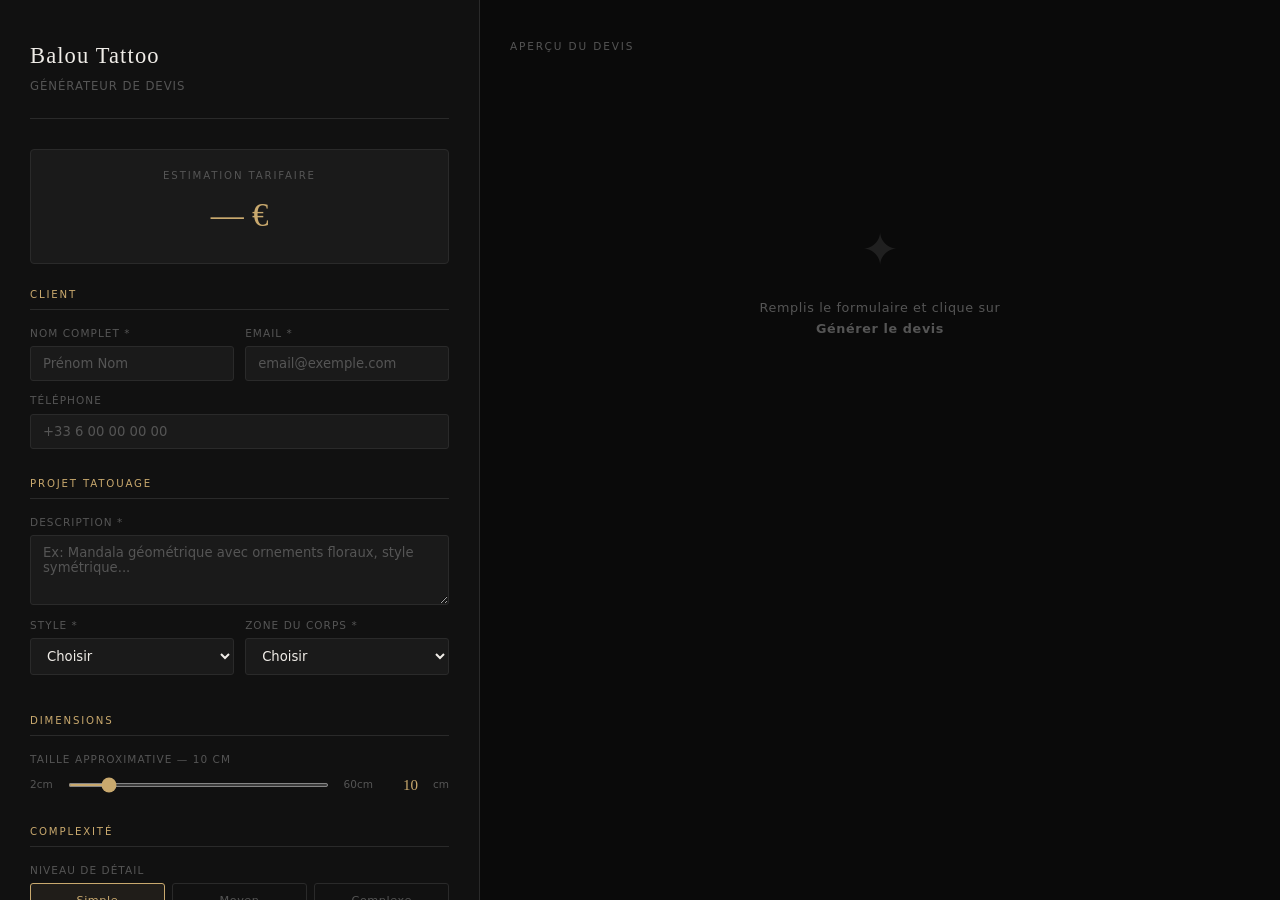
<file: devis.html>
<!DOCTYPE html>
<html lang="fr">
<head>
<meta charset="UTF-8" />
<meta name="viewport" content="width=device-width, initial-scale=1.0" />
<title>Générateur de Devis — Balou Tattoo</title>
<style>
/* =============================================
   RESET & BASE
   ============================================= */
*, *::before, *::after { box-sizing: border-box; margin: 0; padding: 0; }

:root {
  --black:   #0a0a0a;
  --dark:    #111;
  --dark2:   #1a1a1a;
  --border:  #2a2a2a;
  --muted:   #555;
  --light:   #999;
  --white:   #f0ede8;
  --accent:  #c9a96e;
  --green:   #4a7c59;
  --red:     #8b3a3a;
  --font-serif: 'Georgia', serif;
  --font-sans:  system-ui, -apple-system, sans-serif;
}

html { font-size: 15px; scroll-behavior: smooth; }

body {
  background: var(--black);
  color: var(--white);
  font-family: var(--font-sans);
  font-weight: 300;
  line-height: 1.6;
  min-height: 100vh;
}

::-webkit-scrollbar { width: 4px; }
::-webkit-scrollbar-track { background: var(--black); }
::-webkit-scrollbar-thumb { background: var(--accent); }

/* =============================================
   LAYOUT
   ============================================= */
.app {
  display: grid;
  grid-template-columns: 480px 1fr;
  min-height: 100vh;
}

/* PANEL GAUCHE — Formulaire */
.panel-form {
  background: var(--dark);
  border-right: 1px solid var(--border);
  overflow-y: auto;
  padding: 2.5rem 2rem;
  position: sticky;
  top: 0;
  height: 100vh;
}

/* PANEL DROIT — Aperçu */
.panel-preview {
  padding: 2.5rem 2rem;
  overflow-y: auto;
}

/* =============================================
   HEADER
   ============================================= */
.app-header {
  margin-bottom: 2rem;
  padding-bottom: 1.5rem;
  border-bottom: 1px solid var(--border);
}

.app-title {
  font-family: var(--font-serif);
  font-size: 1.5rem;
  font-weight: normal;
  color: var(--white);
  letter-spacing: 0.05em;
}

.app-sub {
  font-size: 0.78rem;
  color: var(--muted);
  letter-spacing: 0.08em;
  text-transform: uppercase;
  margin-top: 0.25rem;
}

/* =============================================
   FORMULAIRE
   ============================================= */
.form-section {
  margin-bottom: 1.8rem;
}

.form-section-title {
  font-size: 0.68rem;
  letter-spacing: 0.18em;
  text-transform: uppercase;
  color: var(--accent);
  margin-bottom: 1rem;
  padding-bottom: 0.4rem;
  border-bottom: 1px solid var(--border);
}

.form-row {
  display: grid;
  grid-template-columns: 1fr 1fr;
  gap: 0.75rem;
}

.form-group {
  display: flex;
  flex-direction: column;
  gap: 0.3rem;
  margin-bottom: 0.75rem;
}

.form-group:last-child { margin-bottom: 0; }

label {
  font-size: 0.7rem;
  letter-spacing: 0.1em;
  text-transform: uppercase;
  color: var(--muted);
}

input, select, textarea {
  background: var(--dark2);
  border: 1px solid var(--border);
  color: var(--white);
  padding: 0.6rem 0.8rem;
  font-family: var(--font-sans);
  font-size: 0.88rem;
  border-radius: 3px;
  outline: none;
  transition: border-color 0.2s;
  width: 100%;
}

input::placeholder, textarea::placeholder { color: var(--muted); }
input:focus, select:focus, textarea:focus { border-color: var(--accent); }
select option { background: var(--dark2); }
textarea { resize: vertical; min-height: 70px; }

/* Slider */
.slider-wrap {
  display: flex;
  align-items: center;
  gap: 1rem;
}

input[type="range"] {
  flex: 1;
  padding: 0;
  height: 4px;
  background: var(--border);
  border: none;
  border-radius: 2px;
  cursor: pointer;
  accent-color: var(--accent);
}

.slider-val {
  font-size: 1rem;
  font-family: var(--font-serif);
  color: var(--accent);
  min-width: 2rem;
  text-align: right;
}

/* Complexity radio */
.radio-group {
  display: flex;
  gap: 0.5rem;
}

.radio-btn {
  flex: 1;
  text-align: center;
  padding: 0.5rem;
  border: 1px solid var(--border);
  border-radius: 3px;
  cursor: pointer;
  font-size: 0.75rem;
  letter-spacing: 0.05em;
  color: var(--muted);
  transition: all 0.2s;
  user-select: none;
}

.radio-btn.active {
  border-color: var(--accent);
  color: var(--accent);
  background: rgba(201,169,110,0.08);
}

/* Boutons */
.btn {
  display: inline-flex;
  align-items: center;
  justify-content: center;
  gap: 0.5rem;
  padding: 0.75rem 1.5rem;
  font-size: 0.78rem;
  letter-spacing: 0.12em;
  text-transform: uppercase;
  font-family: var(--font-sans);
  border-radius: 3px;
  cursor: pointer;
  border: none;
  transition: all 0.2s;
  width: 100%;
  margin-top: 0.5rem;
}

.btn-primary { background: var(--accent); color: var(--black); font-weight: 600; }
.btn-primary:hover { background: #d4b47a; }

.btn-ghost {
  background: transparent;
  color: var(--light);
  border: 1px solid var(--border);
}
.btn-ghost:hover { border-color: var(--accent); color: var(--accent); }

.btn-danger { background: var(--red); color: var(--white); }
.btn-danger:hover { background: #a04444; }

/* =============================================
   PRIX ESTIMÉ LIVE
   ============================================= */
.price-live {
  background: var(--dark2);
  border: 1px solid var(--border);
  border-radius: 4px;
  padding: 1.2rem;
  margin-bottom: 1.5rem;
  text-align: center;
}

.price-live-label {
  font-size: 0.68rem;
  letter-spacing: 0.18em;
  text-transform: uppercase;
  color: var(--muted);
  margin-bottom: 0.3rem;
}

.price-live-amount {
  font-family: var(--font-serif);
  font-size: 2.2rem;
  color: var(--accent);
  font-weight: normal;
}

.price-live-range {
  font-size: 0.75rem;
  color: var(--muted);
  margin-top: 0.2rem;
}

.price-breakdown {
  display: flex;
  flex-direction: column;
  gap: 0.3rem;
  margin-top: 0.8rem;
  padding-top: 0.8rem;
  border-top: 1px solid var(--border);
  text-align: left;
}

.pb-row {
  display: flex;
  justify-content: space-between;
  font-size: 0.75rem;
  color: var(--light);
}

.pb-row.total {
  color: var(--white);
  font-weight: 500;
  padding-top: 0.3rem;
  border-top: 1px solid var(--border);
  margin-top: 0.3rem;
}

/* =============================================
   APERÇU DEVIS
   ============================================= */
.preview-header {
  display: flex;
  justify-content: space-between;
  align-items: center;
  margin-bottom: 1.5rem;
}

.preview-title {
  font-size: 0.7rem;
  letter-spacing: 0.18em;
  text-transform: uppercase;
  color: var(--muted);
}

.preview-actions {
  display: flex;
  gap: 0.75rem;
}

.preview-actions .btn {
  width: auto;
  margin-top: 0;
  padding: 0.5rem 1.2rem;
  font-size: 0.7rem;
}

/* DEVIS — le document imprimable */
#quote {
  background: #fff;
  color: #1a1a1a;
  max-width: 720px;
  margin: 0 auto;
  padding: 3rem 3.5rem;
  border-radius: 4px;
  font-family: 'Georgia', serif;
  box-shadow: 0 20px 60px rgba(0,0,0,0.5);
  position: relative;
  overflow: hidden;
}

#quote::before {
  content: '';
  position: absolute;
  top: 0; left: 0; right: 0;
  height: 4px;
  background: linear-gradient(90deg, #c9a96e, #8b6f47);
}

/* En-tête devis */
.q-header {
  display: flex;
  justify-content: space-between;
  align-items: flex-start;
  margin-bottom: 2.5rem;
  padding-bottom: 2rem;
  border-bottom: 1px solid #e8e4de;
}

.q-logo {
  display: flex;
  flex-direction: column;
}

.q-logo-name {
  font-size: 2rem;
  font-weight: normal;
  letter-spacing: 0.1em;
  color: #1a1a1a;
  line-height: 1;
}

.q-logo-tag {
  font-size: 0.7rem;
  letter-spacing: 0.2em;
  text-transform: uppercase;
  color: #c9a96e;
  margin-top: 0.3rem;
}

.q-logo-sub {
  font-size: 0.72rem;
  color: #888;
  margin-top: 0.5rem;
  font-family: system-ui, sans-serif;
  font-style: normal;
}

.q-meta {
  text-align: right;
  font-family: system-ui, sans-serif;
}

.q-devis-label {
  font-size: 0.65rem;
  letter-spacing: 0.2em;
  text-transform: uppercase;
  color: #aaa;
}

.q-devis-num {
  font-size: 1.3rem;
  color: #1a1a1a;
  letter-spacing: 0.05em;
  margin: 0.2rem 0;
}

.q-date {
  font-size: 0.78rem;
  color: #888;
}

/* Infos client */
.q-parties {
  display: grid;
  grid-template-columns: 1fr 1fr;
  gap: 2rem;
  margin-bottom: 2.5rem;
}

.q-party-label {
  font-size: 0.62rem;
  letter-spacing: 0.2em;
  text-transform: uppercase;
  color: #aaa;
  font-family: system-ui, sans-serif;
  margin-bottom: 0.6rem;
}

.q-party-name {
  font-size: 1.05rem;
  color: #1a1a1a;
  font-weight: normal;
  margin-bottom: 0.2rem;
}

.q-party-info {
  font-size: 0.8rem;
  color: #666;
  font-family: system-ui, sans-serif;
  font-style: normal;
  line-height: 1.6;
}

/* Description projet */
.q-project {
  background: #faf8f5;
  border: 1px solid #e8e4de;
  border-radius: 3px;
  padding: 1.5rem;
  margin-bottom: 2rem;
}

.q-project-label {
  font-size: 0.62rem;
  letter-spacing: 0.2em;
  text-transform: uppercase;
  color: #aaa;
  font-family: system-ui, sans-serif;
  margin-bottom: 0.8rem;
}

.q-project-title {
  font-size: 1.1rem;
  color: #1a1a1a;
  margin-bottom: 0.5rem;
}

.q-project-desc {
  font-size: 0.83rem;
  color: #555;
  font-family: system-ui, sans-serif;
  line-height: 1.7;
}

.q-tags {
  display: flex;
  flex-wrap: wrap;
  gap: 0.4rem;
  margin-top: 0.8rem;
}

.q-tag {
  font-size: 0.65rem;
  letter-spacing: 0.1em;
  text-transform: uppercase;
  padding: 0.2rem 0.6rem;
  border: 1px solid #d4b47a;
  color: #b8964a;
  border-radius: 2px;
  font-family: system-ui, sans-serif;
}

/* Tableau tarif */
.q-table {
  width: 100%;
  border-collapse: collapse;
  margin-bottom: 1.5rem;
  font-family: system-ui, sans-serif;
}

.q-table th {
  font-size: 0.62rem;
  letter-spacing: 0.18em;
  text-transform: uppercase;
  color: #aaa;
  padding: 0.6rem 0.8rem;
  border-bottom: 1px solid #e8e4de;
  text-align: left;
  font-weight: 400;
}

.q-table th:last-child, .q-table td:last-child { text-align: right; }

.q-table td {
  padding: 0.75rem 0.8rem;
  font-size: 0.83rem;
  color: #333;
  border-bottom: 1px solid #f0ede8;
  vertical-align: top;
}

.q-table td:first-child { color: #1a1a1a; font-weight: 500; }

.q-table tr:last-child td { border-bottom: none; }

/* Totaux */
.q-totals {
  margin-left: auto;
  width: 280px;
  margin-bottom: 2rem;
}

.q-total-row {
  display: flex;
  justify-content: space-between;
  padding: 0.45rem 0;
  font-size: 0.83rem;
  font-family: system-ui, sans-serif;
  color: #555;
  border-bottom: 1px solid #f0ede8;
}

.q-total-row.main {
  font-size: 1.05rem;
  color: #1a1a1a;
  font-weight: 600;
  border-bottom: 2px solid #1a1a1a;
  padding-top: 0.6rem;
}

.q-total-row.acompte {
  color: #c9a96e;
  font-weight: 500;
  border-bottom: none;
  font-size: 0.9rem;
}

/* Conditions */
.q-conditions {
  background: #faf8f5;
  border: 1px solid #e8e4de;
  border-radius: 3px;
  padding: 1.2rem 1.5rem;
  margin-bottom: 1.5rem;
}

.q-conditions-title {
  font-size: 0.62rem;
  letter-spacing: 0.2em;
  text-transform: uppercase;
  color: #aaa;
  font-family: system-ui, sans-serif;
  margin-bottom: 0.8rem;
}

.q-conditions ul {
  list-style: none;
  display: flex;
  flex-direction: column;
  gap: 0.4rem;
}

.q-conditions li {
  font-size: 0.75rem;
  color: #666;
  font-family: system-ui, sans-serif;
  padding-left: 1rem;
  position: relative;
  line-height: 1.5;
}

.q-conditions li::before {
  content: '—';
  position: absolute;
  left: 0;
  color: #c9a96e;
}

/* Footer devis */
.q-footer {
  display: flex;
  justify-content: space-between;
  align-items: flex-end;
  padding-top: 1.5rem;
  border-top: 1px solid #e8e4de;
  font-family: system-ui, sans-serif;
}

.q-footer-note {
  font-size: 0.7rem;
  color: #aaa;
  max-width: 300px;
  line-height: 1.5;
}

.q-signature {
  text-align: right;
}

.q-signature-label {
  font-size: 0.62rem;
  letter-spacing: 0.15em;
  text-transform: uppercase;
  color: #aaa;
  margin-bottom: 2.5rem;
}

.q-signature-line {
  width: 150px;
  height: 1px;
  background: #ccc;
  margin-left: auto;
}

.q-signature-name {
  font-size: 0.75rem;
  color: #888;
  margin-top: 0.3rem;
}

/* Empty state */
.preview-empty {
  display: flex;
  flex-direction: column;
  align-items: center;
  justify-content: center;
  min-height: 400px;
  color: var(--muted);
  text-align: center;
  gap: 0.8rem;
}

.preview-empty-icon {
  font-size: 3rem;
  opacity: 0.3;
}

.preview-empty-text {
  font-size: 0.85rem;
  letter-spacing: 0.05em;
}

/* =============================================
   IMPRESSION / PDF
   ============================================= */
@media print {
  * { -webkit-print-color-adjust: exact !important; print-color-adjust: exact !important; }

  body { background: #fff !important; }

  .panel-form, .preview-header { display: none !important; }

  .app { display: block; }

  .panel-preview {
    padding: 0;
    overflow: visible;
  }

  #quote {
    box-shadow: none !important;
    border-radius: 0 !important;
    max-width: 100% !important;
    padding: 2rem 2.5rem !important;
  }

  #quote::before { display: none; }
}
</style>
</head>
<body>

<div class="app">

  <!-- ==========================================
       PANNEAU FORMULAIRE
       ========================================== -->
  <aside class="panel-form">

    <div class="app-header">
      <div class="app-title">Balou Tattoo</div>
      <div class="app-sub">Générateur de devis</div>
    </div>

    <!-- Prix live -->
    <div class="price-live">
      <div class="price-live-label">Estimation tarifaire</div>
      <div class="price-live-amount" id="livePrice">— €</div>
      <div class="price-live-range" id="liveRange"></div>
      <div class="price-breakdown" id="priceBreakdown" style="display:none">
        <div class="pb-row"><span>Base (taille)</span><span id="pbBase">—</span></div>
        <div class="pb-row"><span>Style</span><span id="pbStyle">—</span></div>
        <div class="pb-row"><span>Zone</span><span id="pbZone">—</span></div>
        <div class="pb-row"><span>Complexité</span><span id="pbComplex">—</span></div>
        <div class="pb-row total"><span>Total estimé</span><span id="pbTotal">—</span></div>
        <div class="pb-row" style="color:var(--accent)"><span>Acompte (30%)</span><span id="pbAcompte">—</span></div>
      </div>
    </div>

    <!-- Infos client -->
    <div class="form-section">
      <div class="form-section-title">Client</div>
      <div class="form-row">
        <div class="form-group">
          <label for="clientName">Nom complet *</label>
          <input type="text" id="clientName" placeholder="Prénom Nom" />
        </div>
        <div class="form-group">
          <label for="clientEmail">Email *</label>
          <input type="email" id="clientEmail" placeholder="email@exemple.com" />
        </div>
      </div>
      <div class="form-group">
        <label for="clientPhone">Téléphone</label>
        <input type="tel" id="clientPhone" placeholder="+33 6 00 00 00 00" />
      </div>
    </div>

    <!-- Projet -->
    <div class="form-section">
      <div class="form-section-title">Projet tatouage</div>
      <div class="form-group">
        <label for="tattooDesc">Description *</label>
        <textarea id="tattooDesc" placeholder="Ex: Mandala géométrique avec ornements floraux, style symétrique..."></textarea>
      </div>
      <div class="form-row">
        <div class="form-group">
          <label for="tattooStyle">Style *</label>
          <select id="tattooStyle">
            <option value="">Choisir</option>
            <option value="blackwork">Blackwork</option>
            <option value="realisme">Réalisme</option>
            <option value="neotrad">Néo-traditionnel</option>
            <option value="mandala">Mandala / Géométrique</option>
            <option value="minimaliste">Minimaliste / Fine line</option>
            <option value="lettering">Lettering</option>
            <option value="japonais">Japonais / Irezumi</option>
            <option value="ornamental">Ornamental</option>
          </select>
        </div>
        <div class="form-group">
          <label for="tattooZone">Zone du corps *</label>
          <select id="tattooZone">
            <option value="">Choisir</option>
            <option value="avant-bras">Avant-bras</option>
            <option value="bras">Bras entier</option>
            <option value="epaule">Épaule</option>
            <option value="dos">Dos (partiel)</option>
            <option value="dos-complet">Dos complet</option>
            <option value="torse">Torse / Poitrine</option>
            <option value="jambe">Jambe / Cuisse</option>
            <option value="cotes">Côtes / Flanc</option>
            <option value="main">Main / Doigts</option>
            <option value="cou">Cou</option>
            <option value="cheville">Cheville / Pied</option>
          </select>
        </div>
      </div>
    </div>

    <!-- Taille -->
    <div class="form-section">
      <div class="form-section-title">Dimensions</div>
      <div class="form-group">
        <label>Taille approximative — <span id="sizeLabel">10 cm</span></label>
        <div class="slider-wrap">
          <span style="font-size:0.7rem;color:var(--muted)">2cm</span>
          <input type="range" id="tattooSize" min="2" max="60" value="10" step="1" />
          <span style="font-size:0.7rem;color:var(--muted)">60cm</span>
          <span class="slider-val" id="sizeVal">10</span><span style="font-size:0.7rem;color:var(--muted)">cm</span>
        </div>
      </div>
    </div>

    <!-- Complexité -->
    <div class="form-section">
      <div class="form-section-title">Complexité</div>
      <div class="form-group">
        <label>Niveau de détail</label>
        <div class="radio-group">
          <div class="radio-btn active" data-val="simple">Simple</div>
          <div class="radio-btn" data-val="moyen">Moyen</div>
          <div class="radio-btn" data-val="complexe">Complexe</div>
        </div>
      </div>
      <div class="form-group" style="margin-top:0.75rem">
        <label>Nombre de séances estimé — <span id="sessionsLabel">1</span></label>
        <div class="slider-wrap">
          <span style="font-size:0.7rem;color:var(--muted)">1</span>
          <input type="range" id="sessions" min="1" max="10" value="1" step="1" />
          <span style="font-size:0.7rem;color:var(--muted)">10</span>
          <span class="slider-val" id="sessionsVal">1</span>
        </div>
      </div>
    </div>

    <!-- Options -->
    <div class="form-section">
      <div class="form-section-title">Options</div>
      <div class="form-row">
        <div class="form-group">
          <label for="devisNum">N° devis</label>
          <input type="text" id="devisNum" placeholder="Auto" />
        </div>
        <div class="form-group">
          <label for="devisDate">Date</label>
          <input type="date" id="devisDate" />
        </div>
      </div>
      <div class="form-group">
        <label for="notes">Notes internes</label>
        <textarea id="notes" rows="2" placeholder="Références, inspirations, contraintes..."></textarea>
      </div>
    </div>

    <button class="btn btn-primary" id="generateBtn">Générer le devis</button>
    <button class="btn btn-ghost" id="resetBtn" style="margin-top:0.5rem">Réinitialiser</button>

  </aside>

  <!-- ==========================================
       PANNEAU APERÇU
       ========================================== -->
  <main class="panel-preview">

    <div class="preview-header">
      <div class="preview-title">Aperçu du devis</div>
      <div class="preview-actions" id="previewActions" style="display:none">
        <button class="btn btn-ghost" id="printBtn">🖨 Imprimer</button>
        <button class="btn btn-primary" id="pdfBtn">⬇ Exporter PDF</button>
      </div>
    </div>

    <!-- Empty state -->
    <div class="preview-empty" id="emptyState">
      <div class="preview-empty-icon">✦</div>
      <div class="preview-empty-text">Remplis le formulaire et clique sur<br><strong>Générer le devis</strong></div>
    </div>

    <!-- Le devis -->
    <div id="quoteWrap" style="display:none">
      <div id="quote">

        <!-- En-tête -->
        <div class="q-header">
          <div class="q-logo">
            <div class="q-logo-name">BALOU</div>
            <div class="q-logo-tag">Tattoo Artist</div>
            <div class="q-logo-sub">
              Instagram : @balou_tattoo.ink<br>
              Paris · Thaïlande<br>
              baloutattoo.ink
            </div>
          </div>
          <div class="q-meta">
            <div class="q-devis-label">Devis n°</div>
            <div class="q-devis-num" id="qNum">—</div>
            <div class="q-date" id="qDate">—</div>
            <div class="q-date" style="margin-top:0.3rem;font-size:0.68rem;color:#bbb">Valable 30 jours</div>
          </div>
        </div>

        <!-- Parties -->
        <div class="q-parties">
          <div>
            <div class="q-party-label">Tatoueur</div>
            <div class="q-party-name">Balou</div>
            <div class="q-party-info">
              Tatoueur indépendant<br>
              Paris · Thaïlande<br>
              @balou_tattoo.ink
            </div>
          </div>
          <div>
            <div class="q-party-label">Client</div>
            <div class="q-party-name" id="qClientName">—</div>
            <div class="q-party-info" id="qClientInfo">—</div>
          </div>
        </div>

        <!-- Projet -->
        <div class="q-project">
          <div class="q-project-label">Description du projet</div>
          <div class="q-project-title" id="qProjectTitle">—</div>
          <div class="q-project-desc" id="qProjectDesc">—</div>
          <div class="q-tags" id="qTags"></div>
        </div>

        <!-- Tableau -->
        <table class="q-table">
          <thead>
            <tr>
              <th>Prestation</th>
              <th>Détail</th>
              <th>Séances</th>
              <th>Prix</th>
            </tr>
          </thead>
          <tbody id="qTableBody">
          </tbody>
        </table>

        <!-- Totaux -->
        <div class="q-totals">
          <div class="q-total-row"><span>Sous-total</span><span id="qSubtotal">—</span></div>
          <div class="q-total-row main"><span>Total TTC</span><span id="qTotal">—</span></div>
          <div class="q-total-row acompte"><span>Acompte à verser (30%)</span><span id="qAcompte">—</span></div>
          <div class="q-total-row"><span>Solde le jour J</span><span id="qSolde">—</span></div>
        </div>

        <!-- Conditions -->
        <div class="q-conditions">
          <div class="q-conditions-title">Conditions générales</div>
          <ul>
            <li>Un acompte de 30% est demandé pour confirmer la réservation. Il est non remboursable en cas d'annulation moins de 48h avant la séance.</li>
            <li>Une retouche gratuite est incluse dans les 3 mois suivant la séance (hors zones déconseillées : mains, doigts, pieds).</li>
            <li>Le design définitif est présenté le jour J. Des modifications mineures sont possibles sur place.</li>
            <li>Le devis est établi sur la base des informations fournies. Toute modification significative du projet peut entraîner une révision tarifaire.</li>
            <li>Ce devis est valable 30 jours à compter de sa date d'émission.</li>
            <li>Le solde est réglé à la fin de chaque séance, en espèces ou par virement.</li>
          </ul>
        </div>

        <!-- Footer -->
        <div class="q-footer">
          <div class="q-footer-note">
            Merci de votre confiance.<br>
            Pour toute question : @balou_tattoo.ink
          </div>
          <div class="q-signature">
            <div class="q-signature-label">Bon pour accord</div>
            <div class="q-signature-line"></div>
            <div class="q-signature-name">Signature client</div>
          </div>
        </div>

      </div>
    </div>

  </main>
</div>

<script>
// =============================================
// GRILLE TARIFAIRE
// =============================================

// Prix de base au cm (€)
function basePricePerCm(size) {
  if (size <= 5)  return 25;   // très petit
  if (size <= 10) return 20;   // petit
  if (size <= 20) return 16;   // moyen
  if (size <= 35) return 13;   // grand
  return 10;                    // très grand (dos complet etc.)
}

// Multiplicateurs style
const styleMultiplier = {
  blackwork:    1.0,
  realisme:     1.6,
  neotrad:      1.25,
  mandala:      1.2,
  minimaliste:  0.85,
  lettering:    0.8,
  japonais:     1.4,
  ornamental:   1.15,
};

const styleNames = {
  blackwork:   'Blackwork',
  realisme:    'Réalisme',
  neotrad:     'Néo-traditionnel',
  mandala:     'Mandala / Géométrique',
  minimaliste: 'Minimaliste / Fine line',
  lettering:   'Lettering',
  japonais:    'Japonais / Irezumi',
  ornamental:  'Ornamental',
};

// Multiplicateurs zone
const zoneMultiplier = {
  'avant-bras':   1.0,
  'bras':         1.1,
  'epaule':       1.0,
  'dos':          1.1,
  'dos-complet':  1.2,
  'torse':        1.1,
  'jambe':        1.0,
  'cotes':        1.3,
  'main':         1.35,
  'cou':          1.4,
  'cheville':     1.1,
};

const zoneNames = {
  'avant-bras':  'Avant-bras',
  'bras':        'Bras entier',
  'epaule':      'Épaule',
  'dos':         'Dos (partiel)',
  'dos-complet': 'Dos complet',
  'torse':       'Torse / Poitrine',
  'jambe':       'Jambe / Cuisse',
  'cotes':       'Côtes / Flanc',
  'main':        'Main / Doigts',
  'cou':         'Cou',
  'cheville':    'Cheville / Pied',
};

// Multiplicateurs complexité
const complexMultiplier = { simple: 1.0, moyen: 1.35, complexe: 1.75 };

function calcPrice(size, style, zone, complexity) {
  if (!size || !style || !zone || !complexity) return null;

  const base     = basePricePerCm(size) * size;
  const sM       = styleMultiplier[style]    || 1;
  const zM       = zoneMultiplier[zone]      || 1;
  const cM       = complexMultiplier[complexity] || 1;

  const total = Math.round(base * sM * zM * cM / 10) * 10;

  return {
    base:    Math.round(base),
    style:   Math.round(base * sM) - Math.round(base),
    zone:    Math.round(base * sM * zM) - Math.round(base * sM),
    complex: Math.round(base * sM * zM * cM) - Math.round(base * sM * zM),
    total:   total,
    min:     Math.round(total * 0.9),
    max:     Math.round(total * 1.15),
  };
}

function fmt(n) { return n.toLocaleString('fr-FR') + ' €'; }

// =============================================
// STATE
// =============================================
let complexity = 'simple';
let generated  = false;

// =============================================
// INTERACTIONS FORMULAIRE
// =============================================

// Slider taille
const sizeInput = document.getElementById('tattooSize');
document.getElementById('sizeLabel').textContent = sizeInput.value + ' cm';
document.getElementById('sizeVal').textContent   = sizeInput.value;

sizeInput.addEventListener('input', () => {
  document.getElementById('sizeLabel').textContent = sizeInput.value + ' cm';
  document.getElementById('sizeVal').textContent   = sizeInput.value;
  updateLivePrice();
});

// Slider séances
const sessionsInput = document.getElementById('sessions');
document.getElementById('sessionsLabel').textContent = sessionsInput.value;
document.getElementById('sessionsVal').textContent   = sessionsInput.value;

sessionsInput.addEventListener('input', () => {
  document.getElementById('sessionsLabel').textContent = sessionsInput.value;
  document.getElementById('sessionsVal').textContent   = sessionsInput.value;
});

// Radio complexité
document.querySelectorAll('.radio-btn').forEach(btn => {
  btn.addEventListener('click', () => {
    document.querySelectorAll('.radio-btn').forEach(b => b.classList.remove('active'));
    btn.classList.add('active');
    complexity = btn.dataset.val;
    updateLivePrice();
  });
});

// Style & Zone → update prix
document.getElementById('tattooStyle').addEventListener('change', updateLivePrice);
document.getElementById('tattooZone').addEventListener('change', updateLivePrice);

function updateLivePrice() {
  const size  = parseInt(sizeInput.value);
  const style = document.getElementById('tattooStyle').value;
  const zone  = document.getElementById('tattooZone').value;
  const p     = calcPrice(size, style, zone, complexity);

  const livePrice = document.getElementById('livePrice');
  const liveRange = document.getElementById('liveRange');
  const breakdown = document.getElementById('priceBreakdown');

  if (!p) {
    livePrice.textContent = '— €';
    liveRange.textContent = '';
    breakdown.style.display = 'none';
    return;
  }

  livePrice.textContent = fmt(p.total);
  liveRange.textContent = `Fourchette : ${fmt(p.min)} – ${fmt(p.max)}`;
  breakdown.style.display = 'flex';

  document.getElementById('pbBase').textContent    = fmt(p.base);
  document.getElementById('pbStyle').textContent   = p.style >= 0 ? '+' + fmt(p.style) : fmt(p.style);
  document.getElementById('pbZone').textContent    = p.zone >= 0  ? '+' + fmt(p.zone)  : fmt(p.zone);
  document.getElementById('pbComplex').textContent = p.complex >= 0 ? '+' + fmt(p.complex) : fmt(p.complex);
  document.getElementById('pbTotal').textContent   = fmt(p.total);
  document.getElementById('pbAcompte').textContent = fmt(Math.round(p.total * 0.3 / 10) * 10);
}

// Date par défaut
const today = new Date();
document.getElementById('devisDate').valueAsDate = today;

// N° devis auto
function genNum() {
  const d = today;
  return 'BT-' + d.getFullYear() + String(d.getMonth()+1).padStart(2,'0') + String(d.getDate()).padStart(2,'0') + '-' + String(Math.floor(Math.random()*900)+100);
}
document.getElementById('devisNum').placeholder = genNum();

// =============================================
// GÉNÉRATION DU DEVIS
// =============================================
document.getElementById('generateBtn').addEventListener('click', generateQuote);

function generateQuote() {
  const name  = document.getElementById('clientName').value.trim();
  const email = document.getElementById('clientEmail').value.trim();
  const desc  = document.getElementById('tattooDesc').value.trim();
  const style = document.getElementById('tattooStyle').value;
  const zone  = document.getElementById('tattooZone').value;
  const size  = parseInt(sizeInput.value);
  const sess  = parseInt(sessionsInput.value);
  const notes = document.getElementById('notes').value.trim();

  if (!name || !email || !desc || !style || !zone) {
    alert('Merci de remplir tous les champs obligatoires (*).');
    return;
  }

  const p = calcPrice(size, style, zone, complexity);
  if (!p) return;

  const num  = document.getElementById('devisNum').value || document.getElementById('devisNum').placeholder;
  const date = document.getElementById('devisDate').value
    ? new Date(document.getElementById('devisDate').value).toLocaleDateString('fr-FR', { day:'numeric', month:'long', year:'numeric' })
    : today.toLocaleDateString('fr-FR', { day:'numeric', month:'long', year:'numeric' });

  const acompte = Math.round(p.total * 0.3 / 10) * 10;
  const solde   = p.total - acompte;

  // Remplir le devis
  document.getElementById('qNum').textContent       = num;
  document.getElementById('qDate').textContent      = 'Émis le ' + date;
  document.getElementById('qClientName').textContent = name;
  document.getElementById('qClientInfo').innerHTML  = email + (document.getElementById('clientPhone').value ? '<br>' + document.getElementById('clientPhone').value : '');

  document.getElementById('qProjectTitle').textContent = styleNames[style] + ' — ' + zoneNames[zone];
  document.getElementById('qProjectDesc').textContent  = desc + (notes ? '\n\nNotes : ' + notes : '');

  // Tags
  const tagsEl = document.getElementById('qTags');
  tagsEl.innerHTML = '';
  [styleNames[style], zoneNames[zone], size + ' cm', complexity.charAt(0).toUpperCase() + complexity.slice(1), sess + ' séance' + (sess > 1 ? 's' : '')].forEach(t => {
    const el = document.createElement('span');
    el.className = 'q-tag';
    el.textContent = t;
    tagsEl.appendChild(el);
  });

  // Tableau
  const pricePerSession = Math.round(p.total / sess / 10) * 10;
  document.getElementById('qTableBody').innerHTML = `
    <tr>
      <td>Tatouage ${styleNames[style]}</td>
      <td>${zoneNames[zone]}<br><small style="color:#888">${size} cm · Complexité ${complexity}</small></td>
      <td style="text-align:center">${sess}</td>
      <td>${fmt(p.total)}</td>
    </tr>
    ${sess > 1 ? `<tr><td colspan="2" style="color:#888;font-size:0.78rem">Soit ${fmt(pricePerSession)} / séance</td><td></td><td></td></tr>` : ''}
  `;

  document.getElementById('qSubtotal').textContent = fmt(p.total);
  document.getElementById('qTotal').textContent    = fmt(p.total);
  document.getElementById('qAcompte').textContent  = fmt(acompte);
  document.getElementById('qSolde').textContent    = fmt(solde);

  // Afficher
  document.getElementById('emptyState').style.display = 'none';
  document.getElementById('quoteWrap').style.display  = 'block';
  document.getElementById('previewActions').style.display = 'flex';

  // Scroll vers le devis
  document.getElementById('quoteWrap').scrollIntoView({ behavior: 'smooth' });
}

// =============================================
// IMPRESSION / PDF
// =============================================
document.getElementById('printBtn').addEventListener('click', () => window.print());

document.getElementById('pdfBtn').addEventListener('click', () => {
  // Utilise la boîte de dialogue d'impression avec destination PDF
  const originalTitle = document.title;
  const name = document.getElementById('clientName').value.trim() || 'client';
  const num  = document.getElementById('devisNum').value || document.getElementById('devisNum').placeholder;
  document.title = `Devis_BalouTattoo_${name}_${num}`;
  window.print();
  document.title = originalTitle;
});

// =============================================
// RESET
// =============================================
document.getElementById('resetBtn').addEventListener('click', () => {
  if (!confirm('Réinitialiser le formulaire ?')) return;
  document.getElementById('clientName').value  = '';
  document.getElementById('clientEmail').value = '';
  document.getElementById('clientPhone').value = '';
  document.getElementById('tattooDesc').value  = '';
  document.getElementById('tattooStyle').value = '';
  document.getElementById('tattooZone').value  = '';
  document.getElementById('notes').value       = '';
  sizeInput.value    = 10;
  sessionsInput.value = 1;
  document.getElementById('sizeLabel').textContent    = '10 cm';
  document.getElementById('sizeVal').textContent      = '10';
  document.getElementById('sessionsLabel').textContent = '1';
  document.getElementById('sessionsVal').textContent   = '1';
  document.getElementById('devisNum').value = '';
  document.querySelectorAll('.radio-btn').forEach(b => b.classList.remove('active'));
  document.querySelector('.radio-btn[data-val="simple"]').classList.add('active');
  complexity = 'simple';
  document.getElementById('livePrice').textContent = '— €';
  document.getElementById('liveRange').textContent = '';
  document.getElementById('priceBreakdown').style.display = 'none';
  document.getElementById('emptyState').style.display  = 'flex';
  document.getElementById('quoteWrap').style.display   = 'none';
  document.getElementById('previewActions').style.display = 'none';
});
</script>
</body>
</html>
</file>
